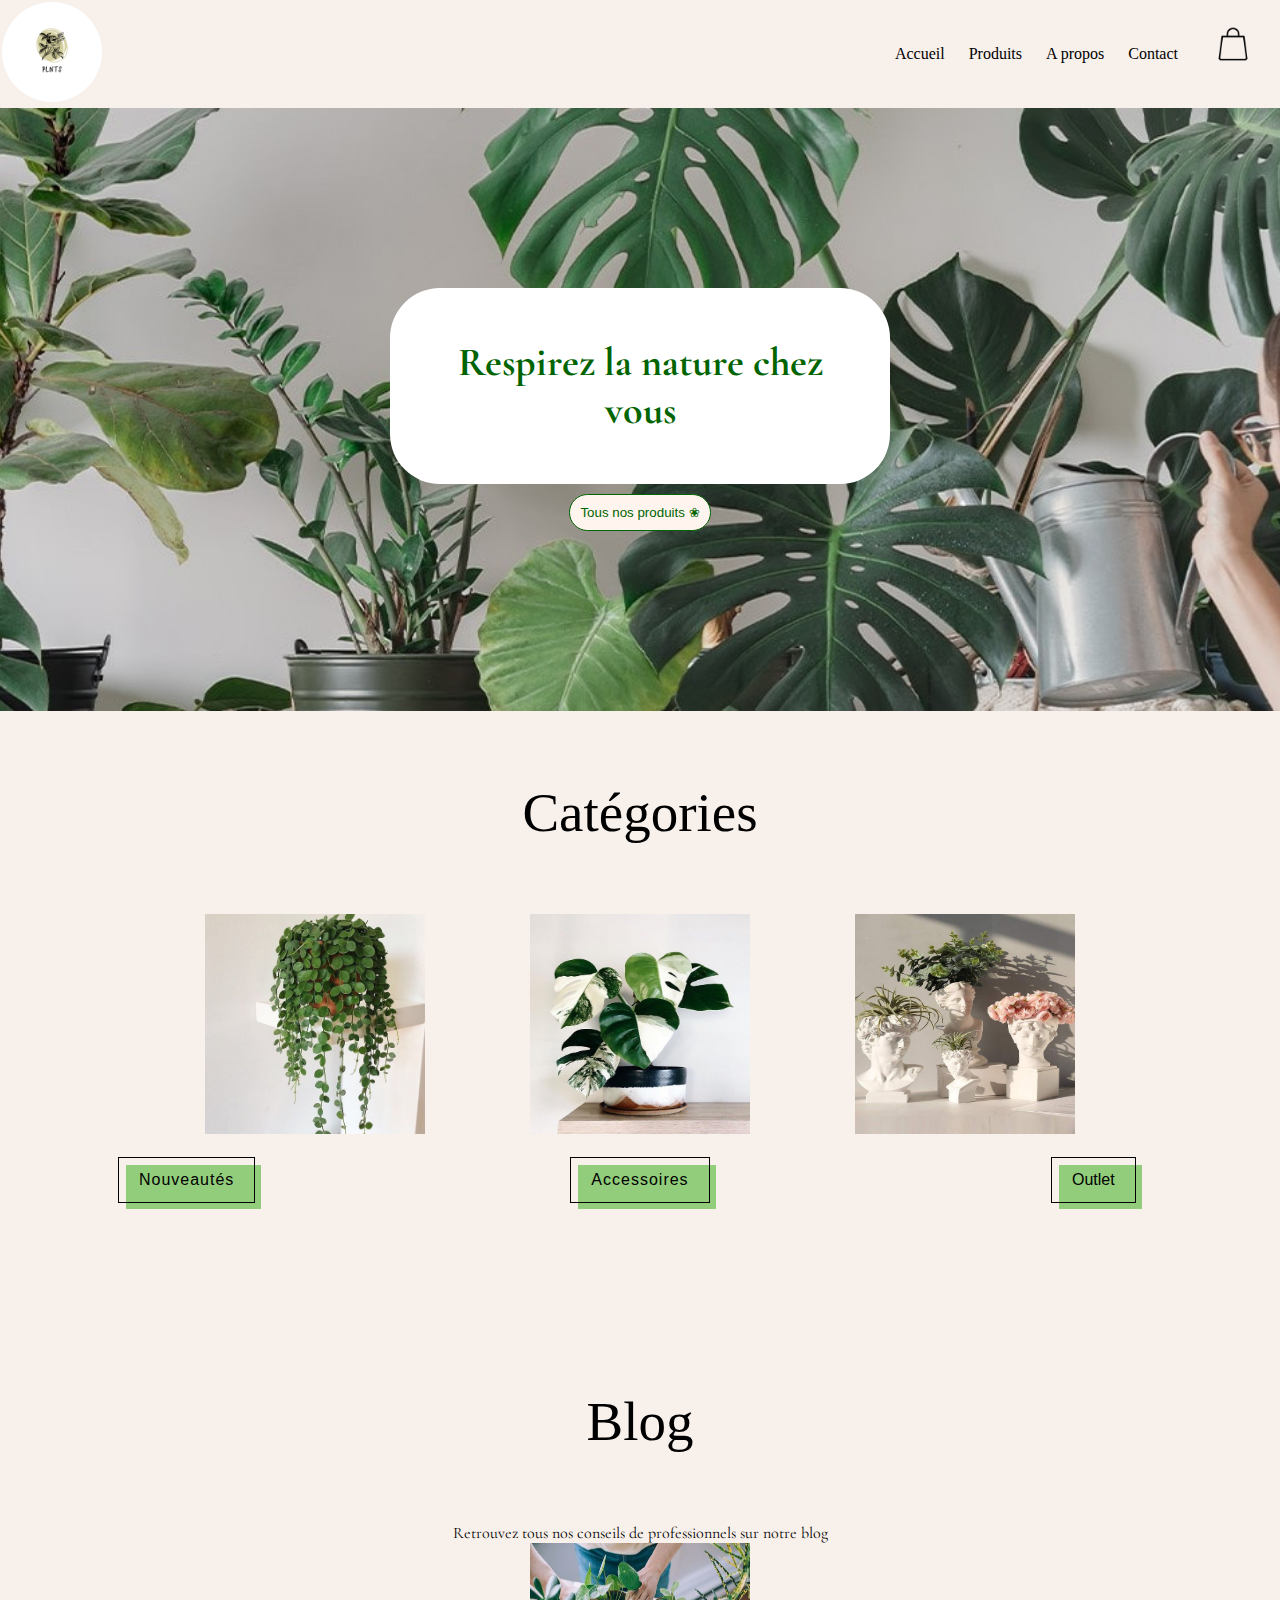
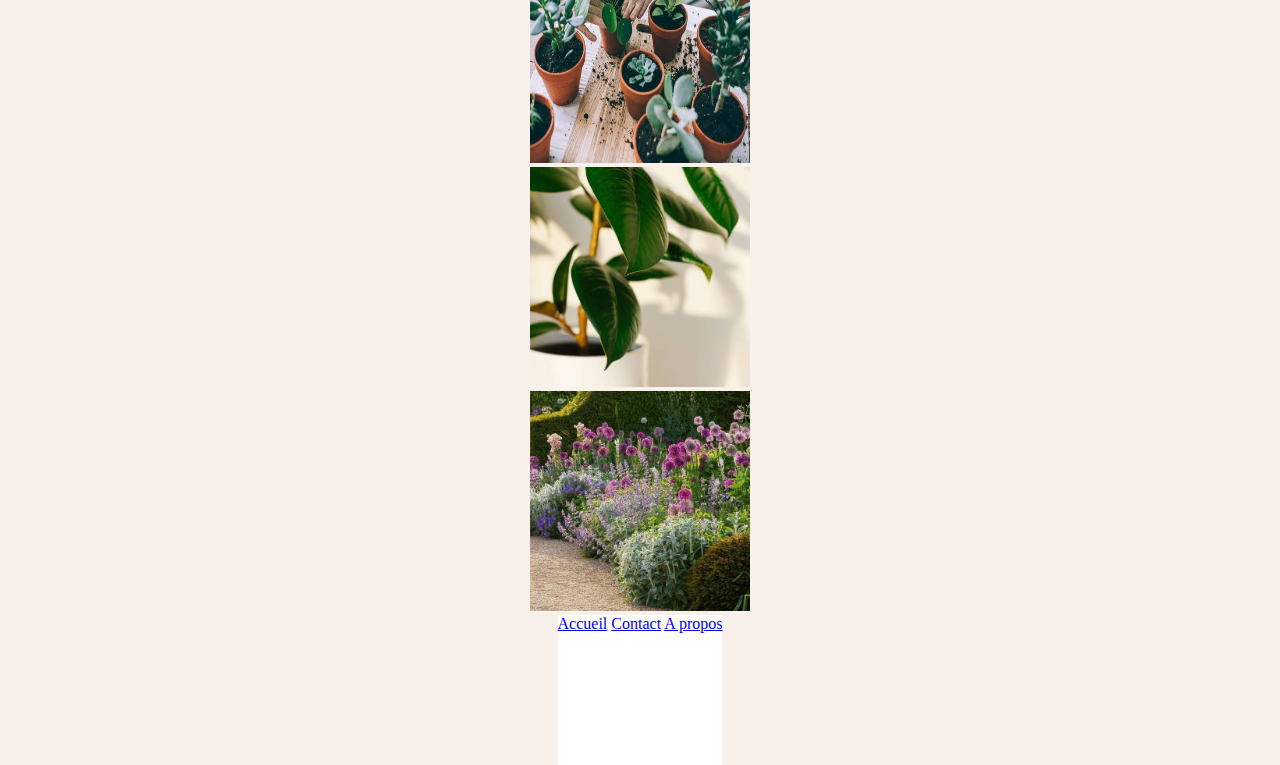
<file: index.html>
<!DOCTYPE html>
<html lang="fr">
<meta charset ="utf-8">
<title>PLNTS</title>
<link rel="stylesheet" href="style.css">
<head>
   <link rel="preconnect" href="https://fonts.googleapis.com">
<link rel="preconnect" href="https://fonts.gstatic.com" crossorigin>
<link href="https://fonts.googleapis.com/css2?family=Cormorant+Garamond:wght@300&display=swap" rel="stylesheet">
</head>

<body>
   <!-- Section en-tete-->

    <section class="container-header">
     <div class="container1"> 
       <header class="navbar">
          <div class="logo">
              <img src="photos/logo.png" alt="PLANTES" class="logo">
          </div>
          <nav>
             <ul>
                <li><a href="index.html">Accueil</a></li>
                <li><a href="Produits.html">Produits</a></li>
                <li><a href="A propos.html">A propos</a></li>
                <li><a href="contact.html">Contact</a></li>
             </ul>
             
          </nav>

          <img class="nav-img" src="photos/panier.png" alt="Voir mon pannier" width="">
   </div>
 </header>
</section> 

<!-- Section accueil-->

<section>
 <div class="banniere">
   <h1>Respirez la nature chez vous</h1>
   <button class="bouton-accueil">Tous nos produits &#10048; </button>
</div>
</section> 


 <main>
   <!--Section catégories-->
   
   <section class="categories">
      <div class="container2">
         <h2>Catégories</h2>
         <div class="row">
            <div class="photos">
               <section class="photos-categories">
                 <img src="photos/plante-tombante.png" alt="plante tombante">
                 <img src="photos/395e8560372ff059644c6ef73e6e7829.jpeg"  alt="Monstera">
                 <img src="photos/accessoires.jpeg" alt="Vases">
               </section>
            </div>
            <div class="onglets">
               <button class="onglet1">Nouveautés</button>
               <button class="onglet2">Accessoires</button>
               <button class="onglet3">Outlet</button>
            </div>
         </div>
      </div>
   </section> 
 </main>
<!-- Section blog -->
 <section>

 </section class="section-blog">
 <div class="container-blog">
   <h2>Blog</h2>
   <p>Retrouvez tous nos conseils de professionnels sur notre blog</p>
   <div class="aperçu-article1">
      <img src="photos/rempotageBlog.png" alt="Image de rempotage d'une plante">
   </div>
   <div class="aperçu-article2">
      <img src="photos/toutSavoirSurLesPlantesinterieurBlog 2.png" alt="Image d'une plante d'intérieur">
   </div>
   <div class="aperçu-article3">
      <img src="photos/jardinExterieurBlog.png" alt="Image d'un jardin d'extérieur avec des plantes violettes">
   </div>
 <section>


 <footer class="pied-de-page">
    <a href="index.html">Accueil</a>
    <a href="contact.html">Contact</a>
    <a href="A propos.html">A propos</a>
    </div>
 </footer>
</section>

</body>

</html>
</file>
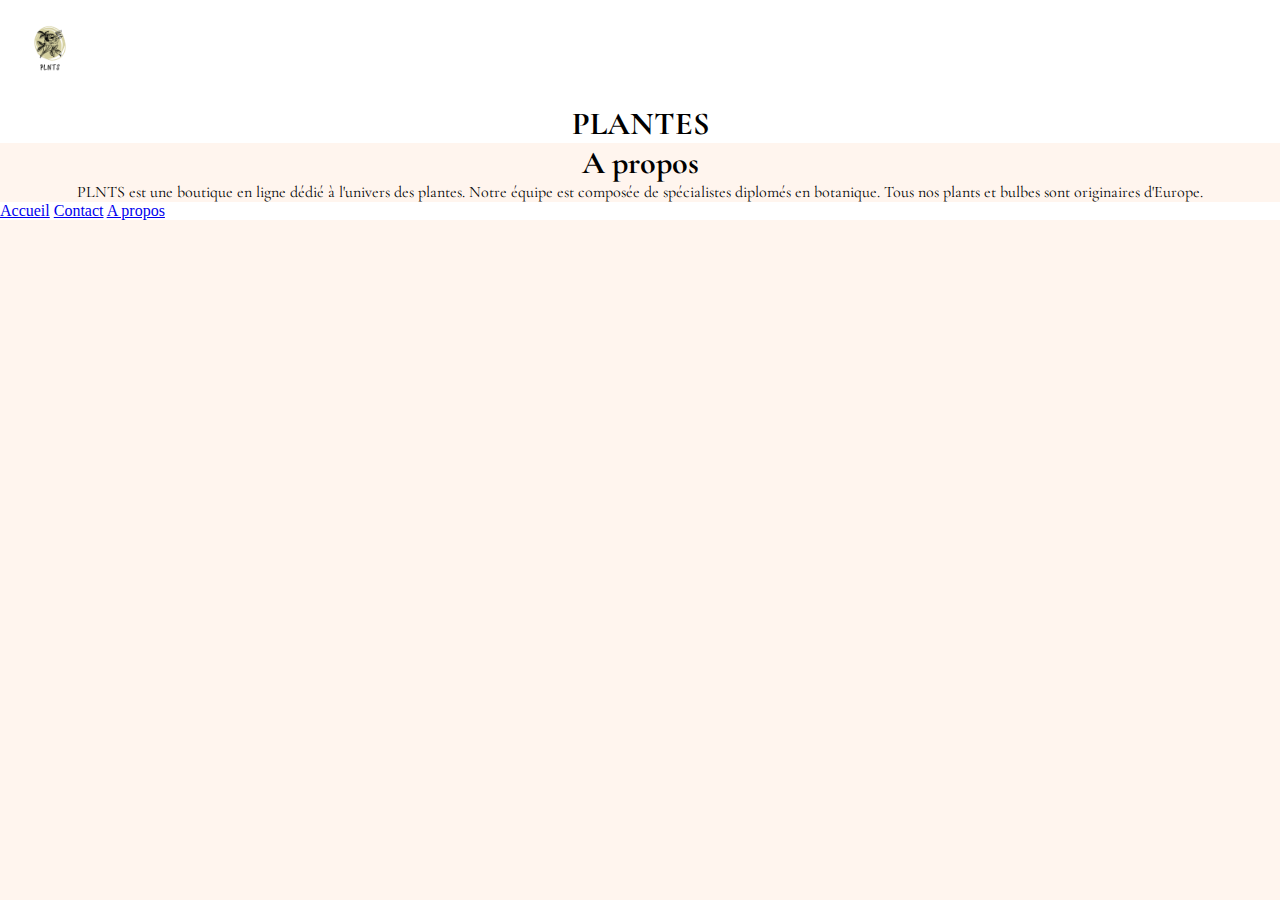
<file: A propos.html>
<!DOCTYPE html>
<html lang="fr">
<meta charset="utf-8">
<title>A propos</title>
<link rel="stylesheet" href="A propos.css">

<head>
<link rel="preconnect" href="https://fonts.googleapis.com">
<link rel="preconnect" href="https://fonts.gstatic.com" crossorigin>
<link href="https://fonts.googleapis.com/css2?family=Cormorant+Garamond:wght@300&display=swap" rel="stylesheet">
</head>

<body>
    <header class="en-tete">
        <img src="photos/logo.png" alt="PLNTS" class="logo">
        <h1>PLANTES</h1>
        </div>
    </header>

     <main>
      <h1>A propos</h1>
        <p> PLNTS est une boutique en ligne dédié à l'univers des plantes. Notre équipe est composée de spécialistes diplomés en botanique. Tous nos plants et bulbes sont originaires d'Europe. </p>
     </main>

    <footer class="pied-de-page">
        <a href="index.html">Accueil</a>
        <a href="contact.html">Contact</a>
        <a href="A propos.html">A propos</a>
        </div>
    </footer>
</body>

    </html>
</file>
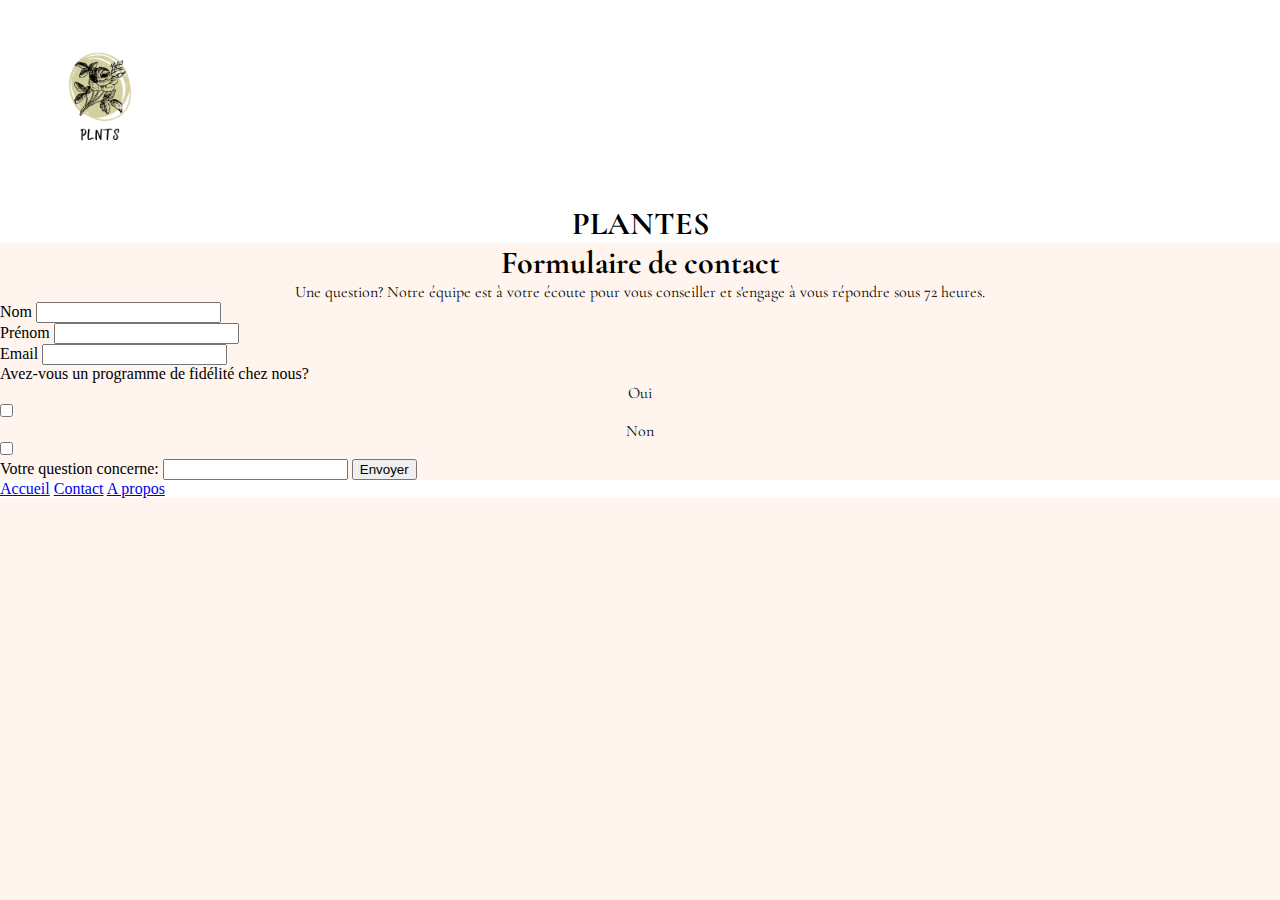
<file: contact.html>
<!DOCTYPE html>
<html lang="fr">
    <meta charset="utf-8">
    <link rel="stylesheet" href="contact.css">
    <title>Contact</title>
    <head>
        <link rel="preconnect" href="https://fonts.googleapis.com">
        <link rel="preconnect" href="https://fonts.gstatic.com" crossorigin>
        <link href="https://fonts.googleapis.com/css2?family=Cormorant+Garamond:wght@300&display=swap" rel="stylesheet">
    </head>

 <body>
    <header class="en-tete">
        <img src="photos/logo.png" alt="PLNTS" class="logo">
        <h1>PLANTES</h1>
        </div>
     </header>

    </header>
    <main>
        <h1>Formulaire de contact</h1>
        <p>Une question? Notre équipe est à votre écoute pour vous conseiller et s'engage à vous répondre sous 72 heures.</p>
         
        <form action="" method="get">
           <div>
             <label for="nom">Nom</label>
             <input type="text" name="nom" id="nom" required>
           </div>
           <div>
             <label for="prenom">Prénom</label> 
             <input type="text" name="prenom" id="prenom" required>
           </div>
           <div>
            <label for="email">Email</label>
            <input type="email" name="email" id="email" required>
           </div>
           <div>
             <label for="question">Avez-vous un programme de fidélité chez nous?</label>
             <p>Oui</p><input type="checkbox"><p>Non</p><input type="checkbox">
            </div>
            <div>
            <label for="questionconcerne">Votre question concerne: </label> 
            <input type="" name="questionconcerne" id="questionconcerne">
            <input type="submit" value="Envoyer">
          </div>
        </form>
    </section>
</main>

<footer class="pied-de-page">
   <a href="index.html">Accueil</a>
   <a href="contact.html">Contact</a>
   <a href="A propos.html">A propos</a>
   </div>
</footer>

</body>

</html>
</file>
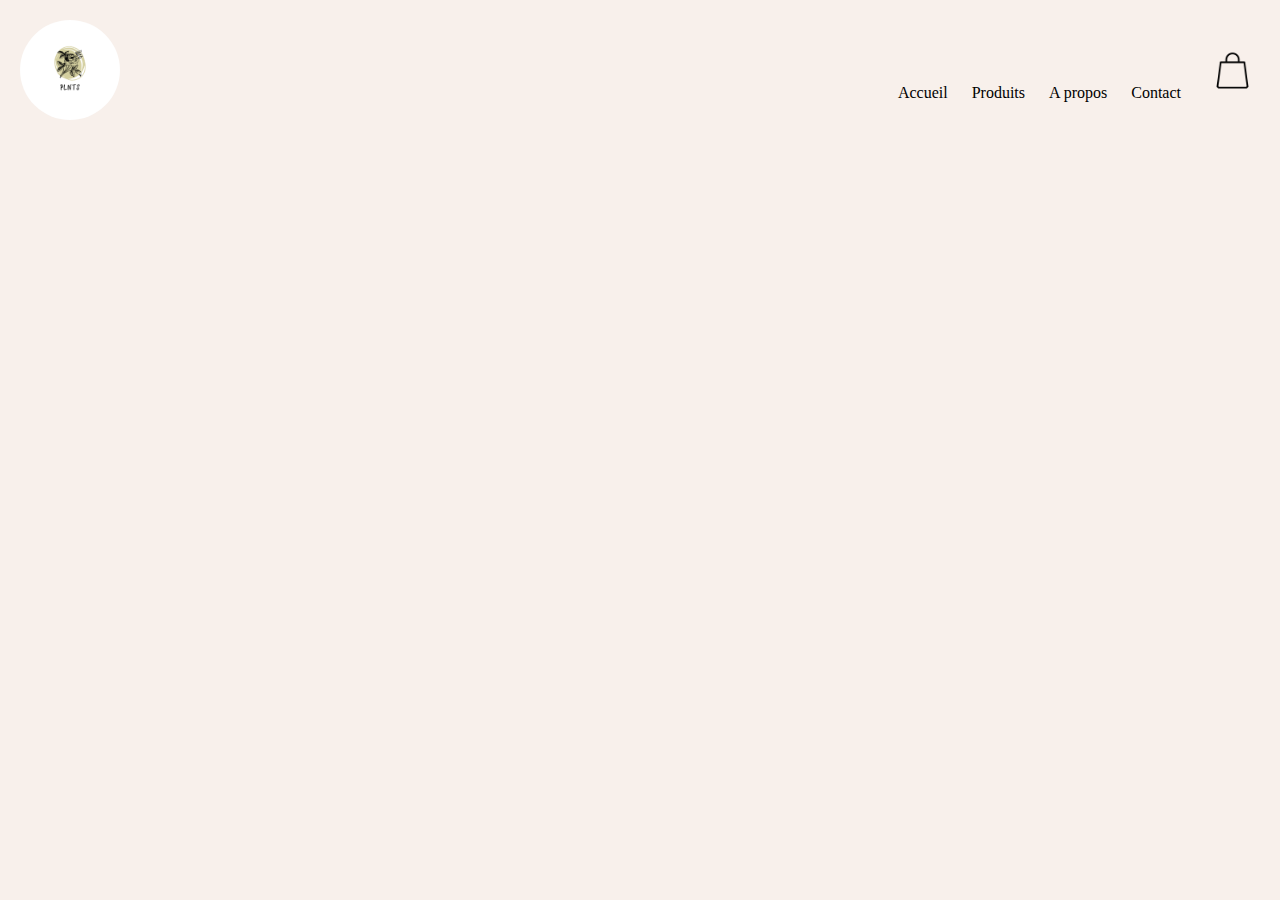
<file: Produits.html>
<!DOCTYPE html>
<html lang =fr>
    <meta charset="utf-8">
    <title> Produits </title>
    <link rel="stylesheet" href="Produits.css">
 <head>
        <link rel="preconnect" href="https://fonts.googleapis.com">
        <link rel="preconnect" href="https://fonts.gstatic.com" crossorigin>
        <link href="https://fonts.googleapis.com/css2?family=Cormorant+Garamond:wght@300&display=swap" rel="stylesheet">
  </head>

<body>
<section>
    <div class="container-header"> 
        <header class="navbar">
        <div class="logo">
          <img src="photos/logo.png" alt="PLANTES" class="logo">
        </div>
        <nav>
           <ul>
             <li><a href="index.html">Accueil</a></li>
             <li><a href="Produits.html">Produits</a></li>
             <li><a href="A propos.html">A propos</a></li>
             <li><a href="contact.html">Contact</a></li>
             
             <img src="photos/panier.png" alt="Voir mon pannier">
             
           </ul>
        </nav>
     </div>
</section>
   <section class="Fiches">

   </section>
</body>
</html>
</file>
<file: style.css>
*{
  margin: auto;
}

body {
  background-color: rgb(248, 240, 235);
  overflow-x: none;
 }

h1 {
    color:darkgreen;
    background-color: white;
    border-radius: 50px;
    text-align:center;
    font-family: 'Cormorant Garamond', serif;
    width: 400px;
    font-size: 70px;
    
}

p {
text-align: center;
font-family: 'Cormorant Garamond', serif;
}

.bouton-accueil {
  display: flex;
  flex-direction: row;
  border: 1px solid darkgreen;
  border-radius: 30px;
  color: darkgreen;
  background-color: seashell;
  padding: 10px;
  margin-top: 10px;
}

.en-tete{
    margin: auto;
    position: relative; 
    background-color: white;
}

.pied-de-page{
    
    background-color: white;
    height: 150px;
    text-align: center;
    
  }

.photos {
  display: flex;
  flex-direction: row;
  justify-content: space-between;
  align-items:center;
  margin:auto;
}

.banniere {
  padding: 180px;
  background-image: url("photos/BandeauPrincipal-01.jpeg");
  margin: auto;
  background-size: cover;
  background-position: center;
}

.banniere h1{
  font-size: 40px;
  padding: 50px;
}

.logo img{ 
 height: 100px;
 width: 100px;
 border-radius: 100px;
}

.navbar {
  display: flex;
  align-items: center;
  padding: 2px;
 
}

nav{
  flex:1;
  text-align: right;
}

nav ul{
  display: inline-block;
  list-style-type: none;

}

nav ul li{
  display: inline-block;
  margin-right: 20px;

}

nav ul li a{
  color:black;
  text-decoration: none;
}

.nav-img{
  height: 50px;
  width: 50px;
  padding-bottom: 20px;
  padding-left: 10px;
  padding-right: 20px;
  display: inline-block;
  
}
.container-header {
  height: 13øpx;

}




/* Style de la section categories*/



.photos-categories {
  display: grid;
  grid-template-columns: 1fr 1fr 1fr;
  grid-template-rows: 1px 1px 1px;
  gap: 105px;
}

/* Style section nom des catégories */

.onglets {
  display: grid;
  grid-template-columns: 1fr 1fr 1fr;
  grid-template-rows: 1px 1px 1px;
  padding-top: 30px;
  gap: 5em;
}

h2 {
  font-size: 55px;
  text-align: center;
  font-weight: 100;
}

.onglet1 {
  font-size: 16px;
  font-weight: 200;
  letter-spacing: 1px;
  padding: 13px 20px 13px;
  outline: 0;
  border: 1px solid black;
  cursor: pointer;
  position: relative;
  background-color: rgba(0, 0, 0, 0);
  user-select: none;
  -webkit-user-select: none;
  touch-action: manipulation;
}

.onglet1:after {
  content: "";
  background-color: rgb(146, 205, 123);
  width: 100%;
  z-index: -1;
  position: absolute;
  height: 100%;
  top: 7px;
  left: 7px;
  transition: 0.2s;
}

.onglet1:hover:after {
  top: 0px;
  left: 0px;
}

.onglet2 {
    
  font-size: 16px;
  font-weight: 200;
  letter-spacing: 1px;
  padding: 13px 20px 13px;
  outline: 0;
  border: 1px solid black;
  cursor: pointer;
  position: relative;
  background-color: rgba(0, 0, 0, 0);
  user-select: none;
  -webkit-user-select: none;
  touch-action: manipulation;
}

.onglet2:after {
  content: "";
  background-color: rgb(146, 205, 123);
  width: 100%;
  z-index: -1;
  position: absolute;
  height: 100%;
  top: 7px;
  left: 7px;
  transition: 0.2s;
}

.onglet2:hover:after {
  top: 0px;
  left: 0px;
}

.onglet3 {

      font-size: 16px;
      font-weight: 200;
      padding: 13px 20px 13px;
      outline: 0;
      border: 1px solid black;
      cursor: pointer;
      position: relative;
      background-color: rgba(0, 0, 0, 0);
      user-select: none;
      -webkit-user-select: none;
      touch-action: manipulation;
    }
    
    .onglet3:after {
      content: "";
      background-color: rgb(146, 205, 123);
      width: 100%;
      z-index: -1;
      position: absolute;
      height: 100%;
      top: 7px;
      left: 7px;
      transition: 0.2s;
    }
    
    .onglet3:hover:after {
      top: 0px;
      left: 0px;
    }


img {
  height: 220px;
  width: 220px;
  justify-content: space-around;
  margin: auto;
}


h2 {
  margin-top: 70px;
  margin-bottom: 70px;
}

/* Style section Blog sur la page d'accueil */

.container-blog {
  justify-items: end;
}

.aperçu-article1 {
  justify-items: end;
}
</file>
<file: A propos.css>
*{
    margin: auto;
}

body {
    background-color: seashell;
    justify-content: center;
}

h1, p {
font-family: 'Cormorant Garamond', serif;
text-align: center;
}

.en-tete{
    margin: auto;
    position: relative; 
    background-color: white;
}

.pied-de-page{
    margin: auto;
    position: relative;
    background-color: white;

}

.logo{
    height: 100px;
    width: 100px;
    border-radius: 100px;
   }
</file>
<file: contact.css>
*{
    margin: auto;
}

body {
    background-color: seashell;
    
   }

h1, p {
font-family: 'Cormorant Garamond', serif;
text-align: center;
}

.en-tete{
    margin: auto;
    position: relative; 
    background-color: white;

}

.pied-de-page{
    margin: auto;
    position: relative;
    background-color: white;

}
.logo{
    height: 200px;
    width: 200px;
    border-radius: 100px;
   }
</file>
<file: Produits.css>
*{
    margin: auto;
}


body {
    background-color: rgb(248, 240, 235);
}

.en-tete{
    margin: auto;
    position: relative; 
    background-color: white;
}

.logo img{ 
    height: 100px;
    width: 100px;
    border-radius: 100px;
   }
   
   .navbar {
     display: flex;
     align-items: center;
     padding: 20px;
    
   }
   
   nav{
     flex:1;
     text-align: right;
   }
   
   nav ul{
     display: inline-block;
     list-style-type: none;
   
   }
   
   nav ul li{
     display: inline-block;
     margin-right: 20px;
   
   }
   
   nav ul li a{
     color:black;
     text-decoration: none;
   }
   
   nav ul img {
     height: 55px;
     width: 55px;
     display: inline-block;
     
   }

   .container-header {
    height: 130px;
    
  }
  
  .row {
    display: flex;
    justify-content: space-around;
    border: solid black 5px;
    padding: 100px;
    margin: auto;
  
  
  
  }
</file>
